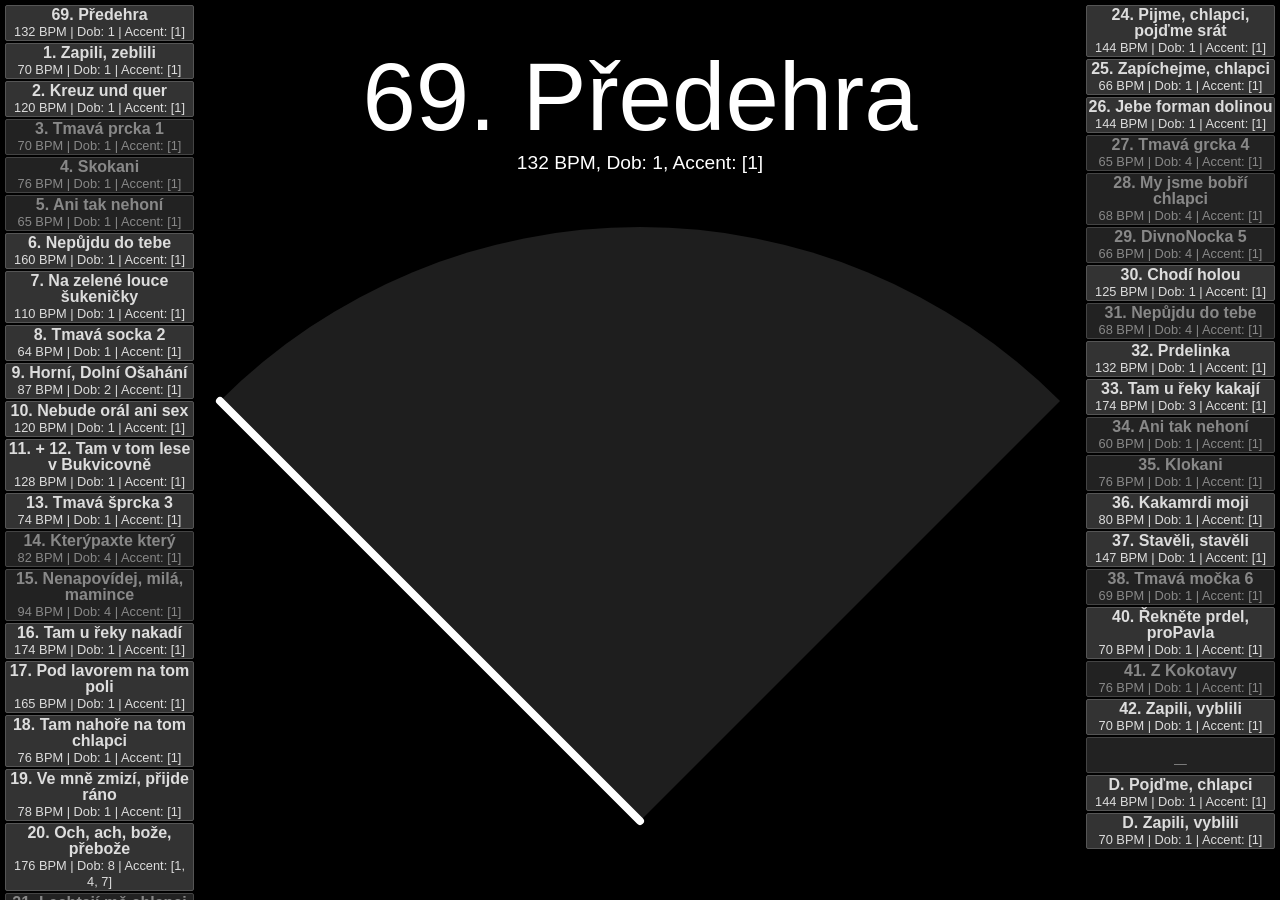
<file: frontend-zvukovka/index.html>
<!DOCTYPE html>
<html lang="en">
<head>
    <meta charset="UTF-8">
    <meta name="viewport" content="width=device-width, initial-scale=1.0">
    <title>Zvukovka</title>
    <script src="/shared/p5.min.js"></script>
    <script src="/shared/config.js"></script>
    <script src="/shared/preset-loader.js"></script>
    <script src="/shared/pendulum.js" defer></script>
    <link rel="stylesheet" href="/shared/styles.css">
</head>
<body>
  <div style="display: flex; width: 100%; height: 100vh;">
    <!-- Left preset container -->
    <div id="presetContainerLeft" class="preset-container"></div>

    <!-- Metronome (center) -->
    <div id="metronomeContainer">
      <div id="presetDisplay">
        <span class="preset-name">Zvukovka</span>
        <span class="preset-details"></span>
      </div>
      <div id="metronomeCanvas"></div>
    </div>

    <!-- Right preset container -->
    <div id="presetContainerRight" class="preset-container"></div>
  </div>
</body>

</html>
</file>
<file: shared/styles.css>
body {
    background: black;
    color: white;
    display: flex;
    flex-direction: column;
    align-items: center;
    justify-content: center;
    height: 100vh;
    margin: 0;
    font-family: Arial, sans-serif;
    overflow: hidden;
}

.small-text {
    font-size: 0.8em;
}

#controls {
    margin-top: 20px;
    display: flex;
    gap: 10px;
}

/* Preset container styles */
.preset-container {
    width: 15%;
    overflow-y: auto;
    padding: 5px;
}

.preset-item {
    padding: 1px;
    border: 1px solid #555;
    border-radius: 2px;
    cursor: pointer;
    text-align: center;
    line-height: 1;
    user-select: none;
    margin-bottom: 2px;
}

.preset-item.drums-false {
    background-color: #222;
    color: #888;
    border-color: #444;
}

.preset-item.drums-true {
    background-color: #333;
    color: #ddd;
    border-color: #555;
}

.preset-item.selected {
    background-color: #005299;
    border-color: #66b8ff;
    color: #fff;
}

/* Metronome container */
#metronomeContainer {
    width: 70%;
    display: flex;
    flex-direction: column;
    align-items: center;
    justify-content: center;
}

#presetDisplay {
    text-align: center;
    margin-bottom: 20px;
}

#presetDisplay span {
    display: block;
}

#presetDisplay .preset-name {
    font-size: 6em;
}

#presetDisplay .preset-details {
    font-size: 1.2em;
}
</file>
